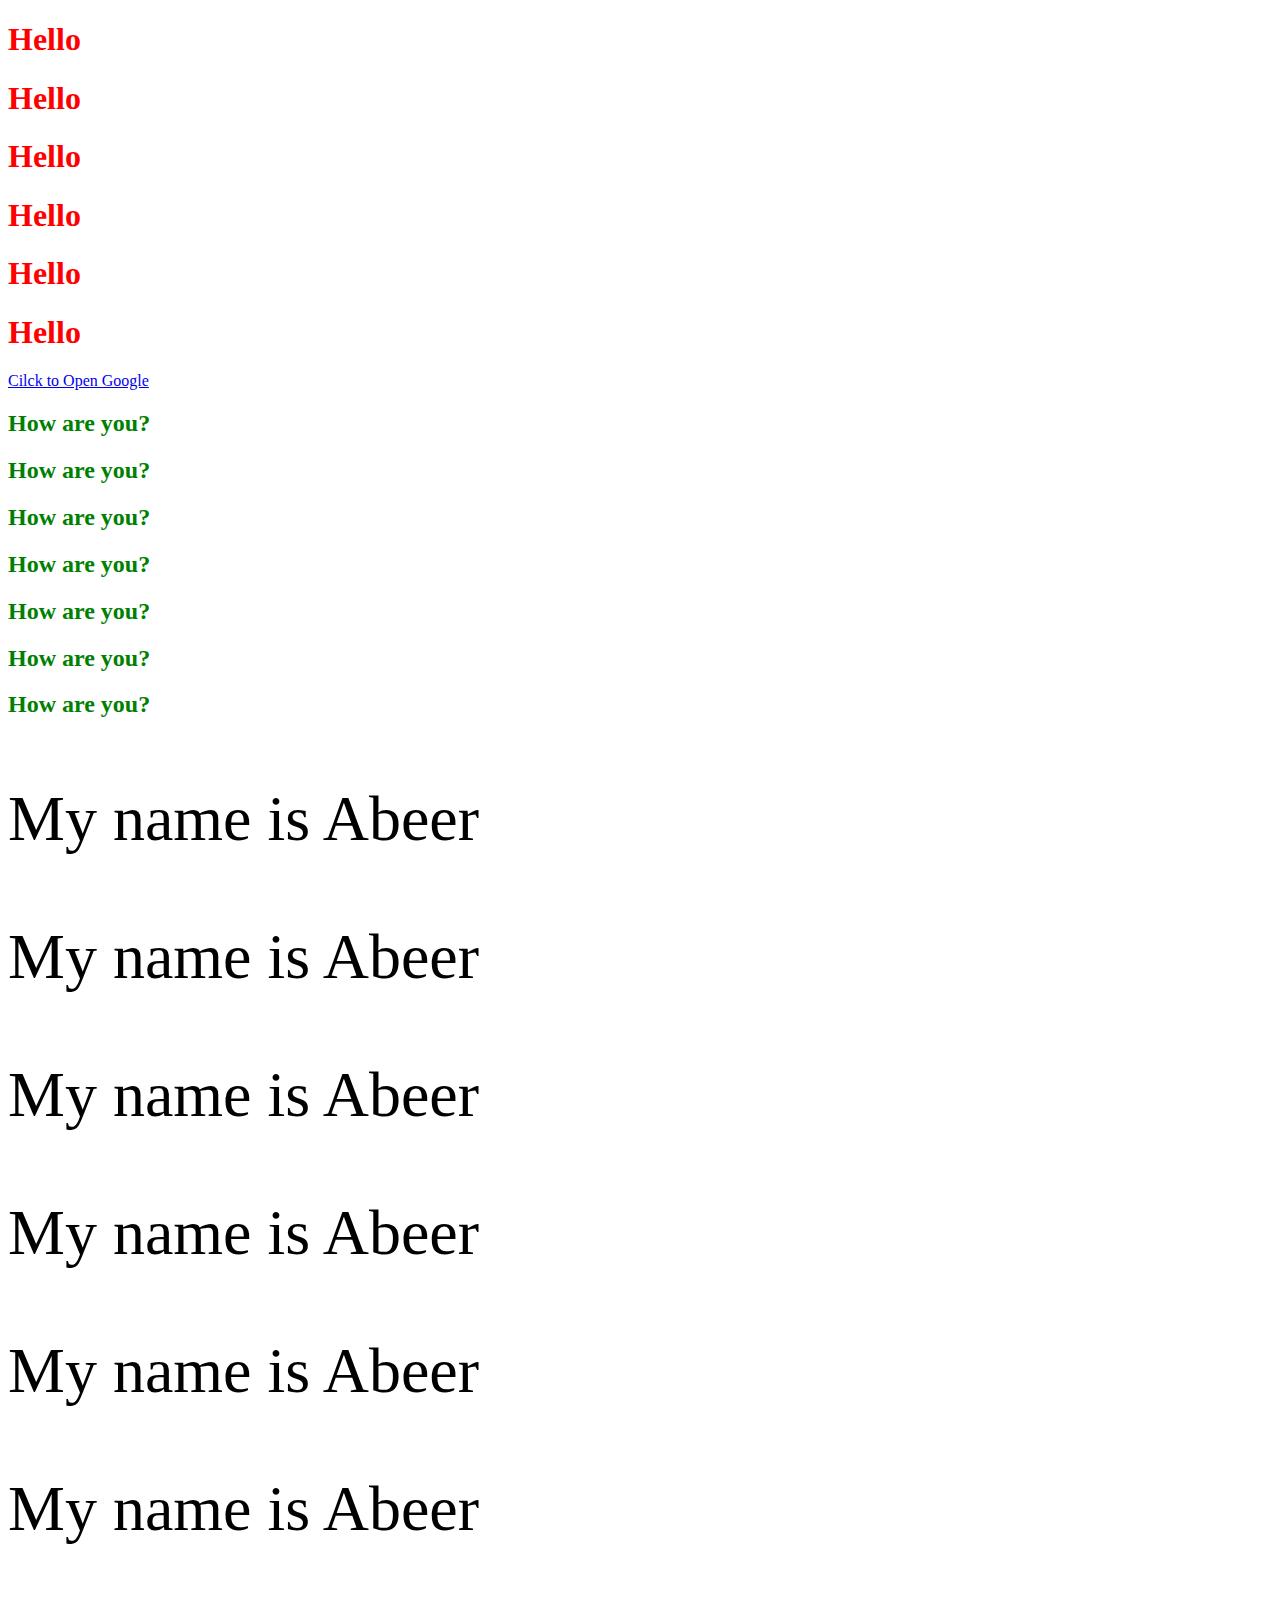
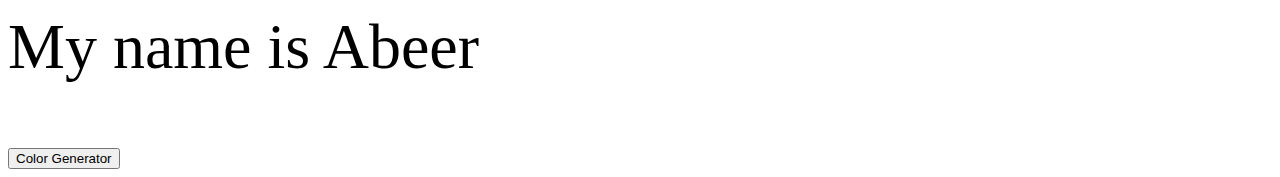
<file: call by tag name/index.html>
<!DOCTYPE html>
<html lang="en">
  <head>
    <meta charset="UTF-8" />
    <meta name="viewport" content="width=device-width, initial-scale=1.0" />
    <title>Document</title>
  </head>
  <body>
    <h1>Hello</h1>
    <h1>Hello</h1>
    <h1>Hello</h1>
    <h1>Hello</h1>
    <h1>Hello</h1>
    <h1>Hello</h1>
    <div id="anchor"></div>
    <h2 class="heading2">How are you?</h2>
    <h2 class="heading2">How are you?</h2>
    <h2 class="heading2">How are you?</h2>
    <h2 class="heading2">How are you?</h2>
    <h2 class="heading2">How are you?</h2>
    <h2 class="heading2">How are you?</h2>
    <h2 class="heading2">How are you?</h2>

    <p class="para">My name is Abeer</p>
    <p class="para">My name is Abeer</p>
    <p class="para">My name is Abeer</p>
    <p class="para">My name is Abeer</p>
    <p class="para">My name is Abeer</p>
    <p class="para">My name is Abeer</p>
    <p class="para">My name is Abeer</p>

    <button onclick="randomColorGenerator()">Color Generator</button>
    <script src="js/script.js"></script>
  </body>
</html>
</file>
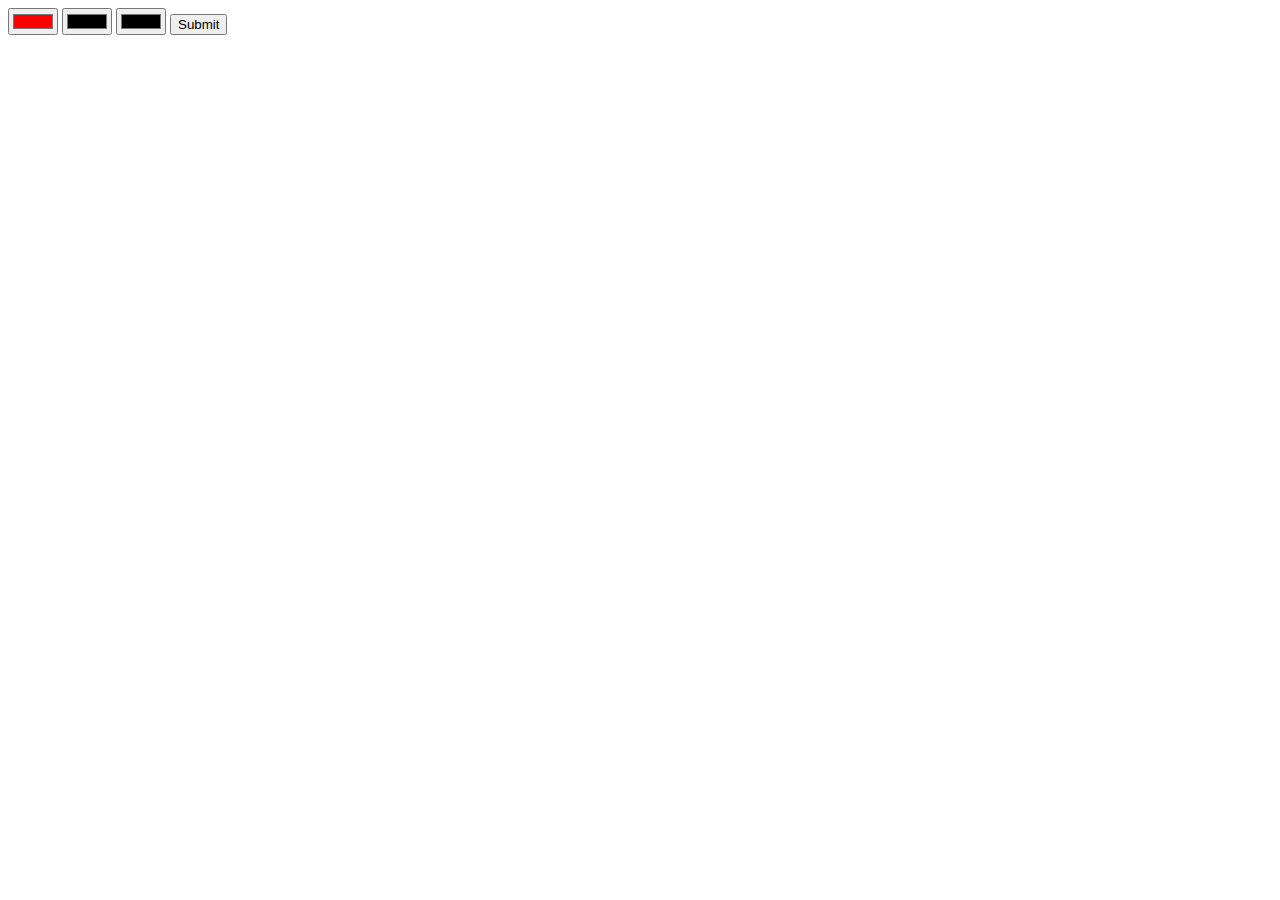
<file: color code type color/index.html>
<!DOCTYPE html>
<html lang="en">
  <head>
    <meta charset="UTF-8" />
    <meta name="viewport" content="width=device-width, initial-scale=1.0" />
    <title>Document</title>
  </head>
  <body>
    <div>
      <input type="color" id="color1" value="#ff0000" />
      <input type="color" id="color2" value="00ff00" />
      <input type="color" id="color3" value="0000ff" />
      <button onclick="handleChangeColor()">Submit</button>
    </div>
    <script src="js/script.js"></script>
  </body>
</html>
</file>
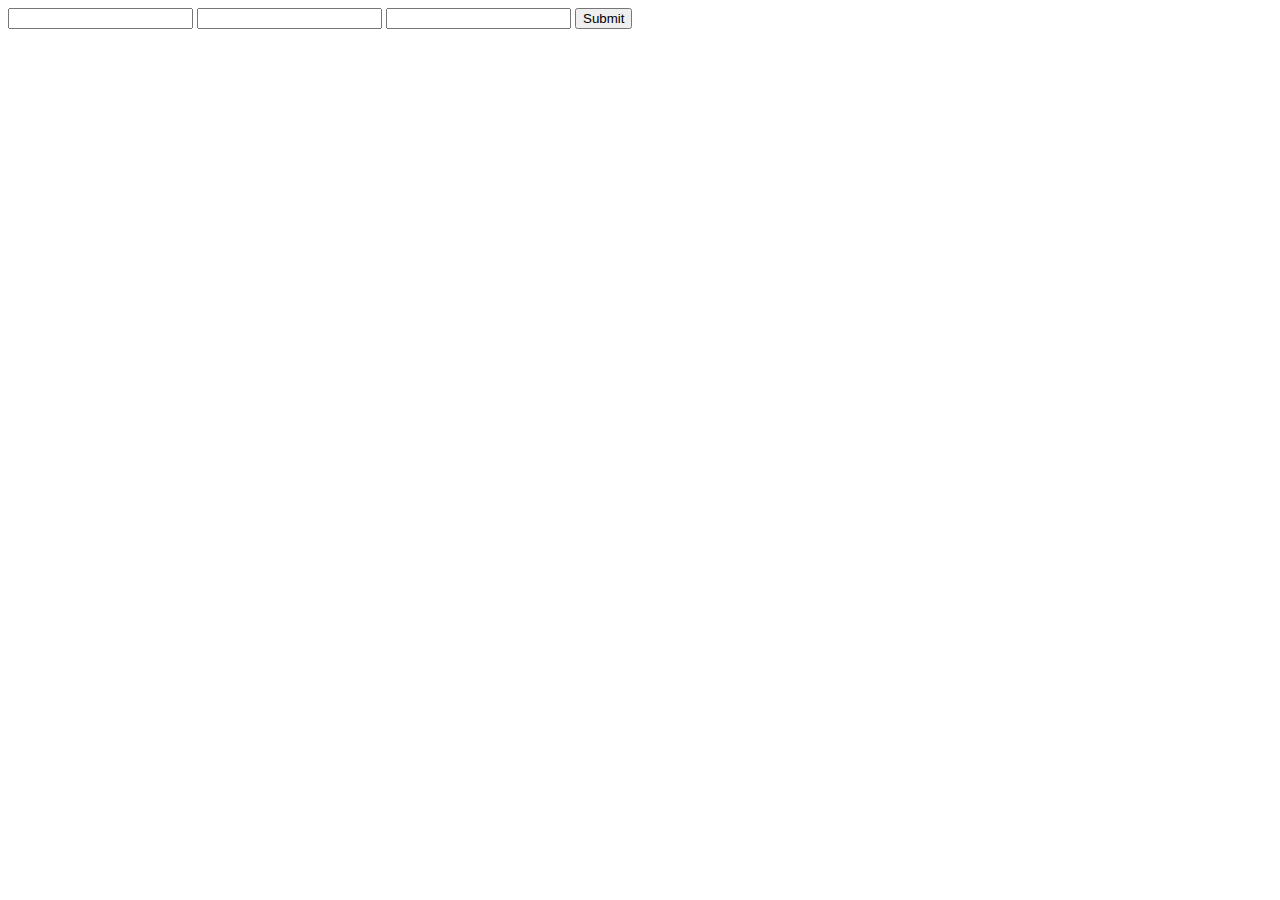
<file: color codes practice/index.html>
<!DOCTYPE html>
<html lang="en">
  <head>
    <meta charset="UTF-8" />
    <meta name="viewport" content="width=device-width, initial-scale=1.0" />
    <title>Document</title>
  </head>
  <body>
    <div>
      <input type="text" id="color1" />
      <input type="text" id="color2" />
      <input type="text" id="color3" />
      <button onclick="handleChangeColor()">Submit</button>
    </div>
    <script src="js/script.js"></script>
  </body>
</html>
</file>
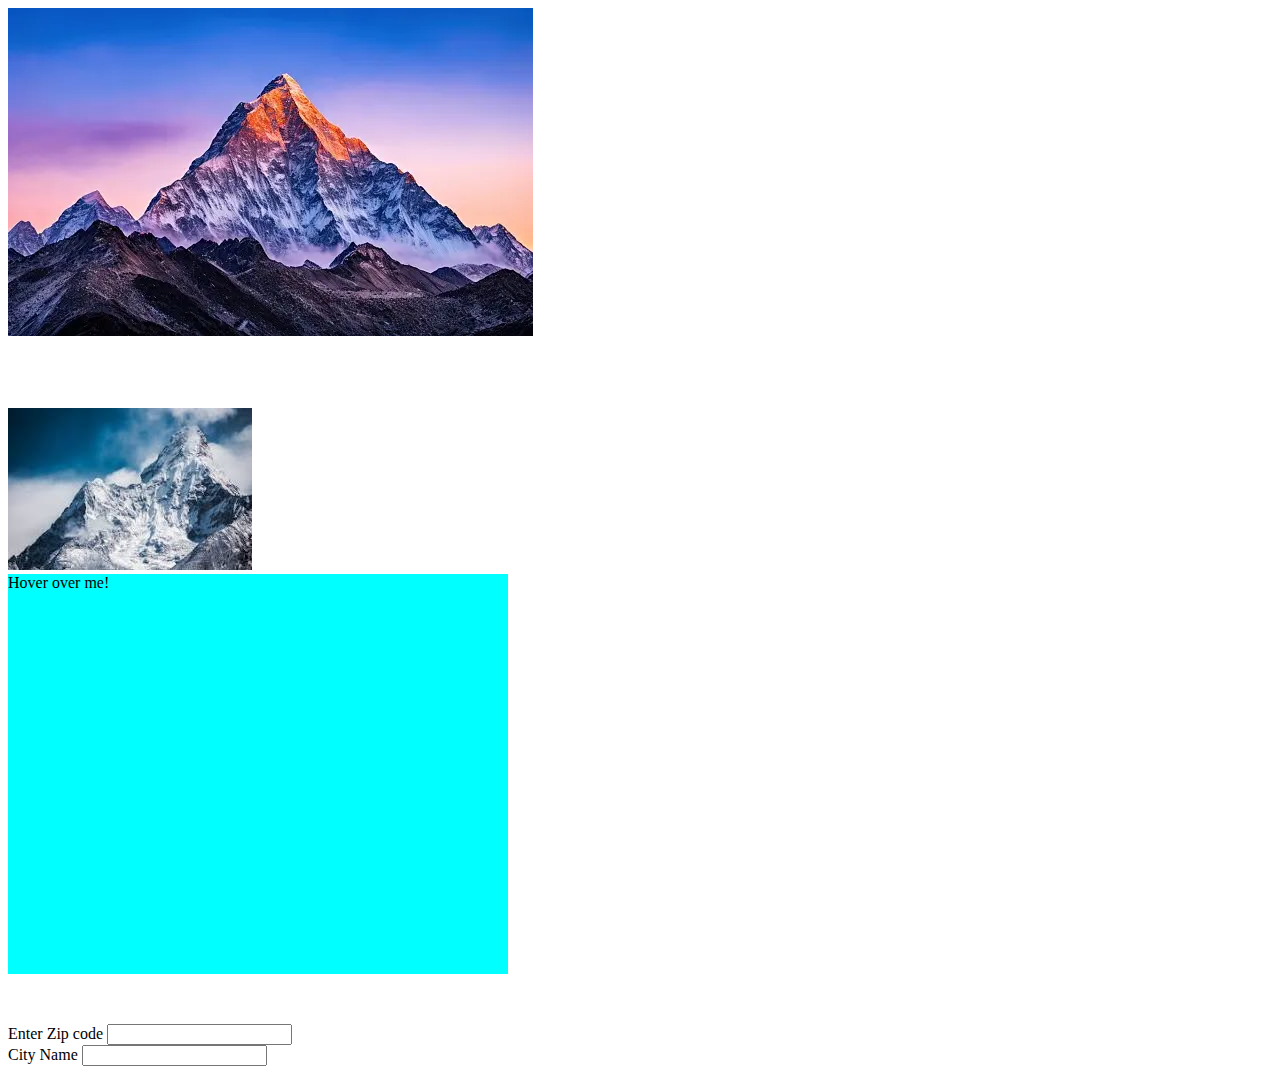
<file: Events/index.html>
<!DOCTYPE html>
<html lang="en">
  <head>
    <meta charset="UTF-8" />
    <meta name="viewport" content="width=device-width, initial-scale=1.0" />
    <title>Document</title>
  </head>
  <body>
    <div style="width: 500px; height: 400px">
      <img
        src="images/istockphoto-1672317574-170667a.webp"
        alt=""
        onclick="alert('Hello')"
      />
    </div>

    <div>
      <img
        src="images/images.jpeg"
        alt=""
        onMouseover="src='images/images (1).jpeg'"
        onMouseleave="src='images/images.jpeg'"
      />
    </div>

    <div
      style="width: 500px; height: 400px; background-color: aqua"
      onmouseenter="this.style.background = 'green'"
      onmouseout="this.style.background = 'aqua'"
    >
      Hover over me!
    </div>

    <div style="margin-top: 50px">
      <label for="">Enter Zip code</label>
      <input
        type="text"
        id="zip"
        onfocus="this.style.backgroundColor = 'yellow'"
        onblur="fillCity()"
      /><br />

      <label for="">City Name</label>
      <input type="text" id="city" />
    </div>

    <script src="js/script.js"></script>
  </body>
</html>
</file>
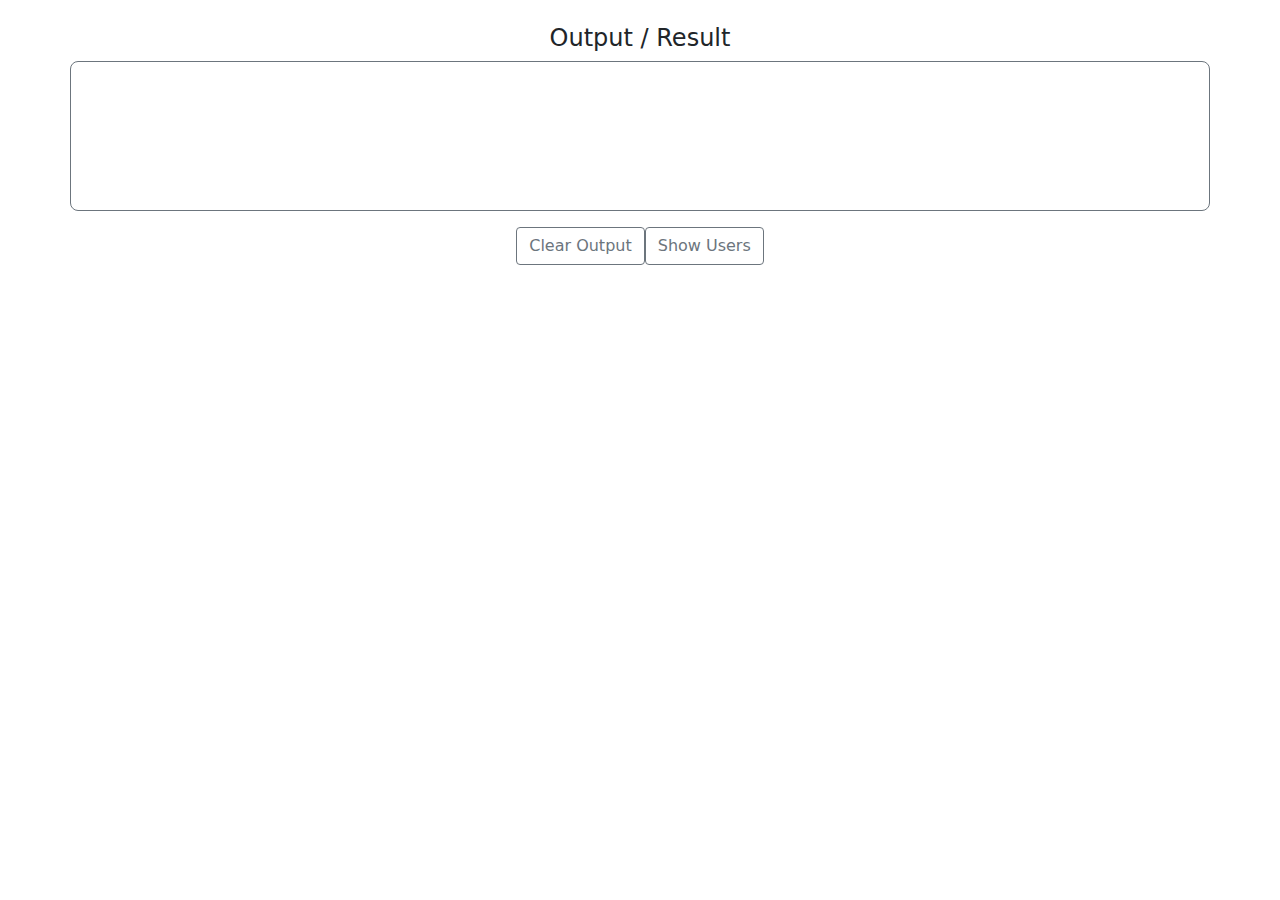
<file: fetch data/index.html>
<!DOCTYPE html>
<html lang="en">
  <head>
    <meta charset="UTF-8" />
    <meta name="viewport" content="width=device-width, initial-scale=1.0" />
    <title>Document</title>

    <link
      rel="stylesheet"
      href="https://cdn.jsdelivr.net/npm/bootstrap@5.3.3/dist/css/bootstrap.min.css"
    />
  </head>
  <body>
    <div class="row">
      <div class="col">
        <h4 class="text-center mt-4">Output / Result</h4>
        <div
          class="border rounded-3 border-secondary p-2 text-center container"
          style="min-height: 150px"
        >
          <span id="showTable"></span>
        </div>
        <div class="d-flex justify-content-center">
          <button
            class="btn btn-outline-secondary rounded-1 mt-3 text-center"
            onclick="clearOutput()"
          >
            Clear Output</button
          ><br />
          <button
            class="btn btn-outline-secondary rounded-1 mt-3 text-center"
            onclick="showUsers()"
          >
            Show Users
          </button>
        </div>
      </div>
    </div>

    <script src="https://cdn.jsdelivr.net/npm/bootstrap@5.3.3/dist/js/bootstrap.bundle.min.js"></script>

    <script src="js/script.js"></script>
  </body>
</html>
</file>
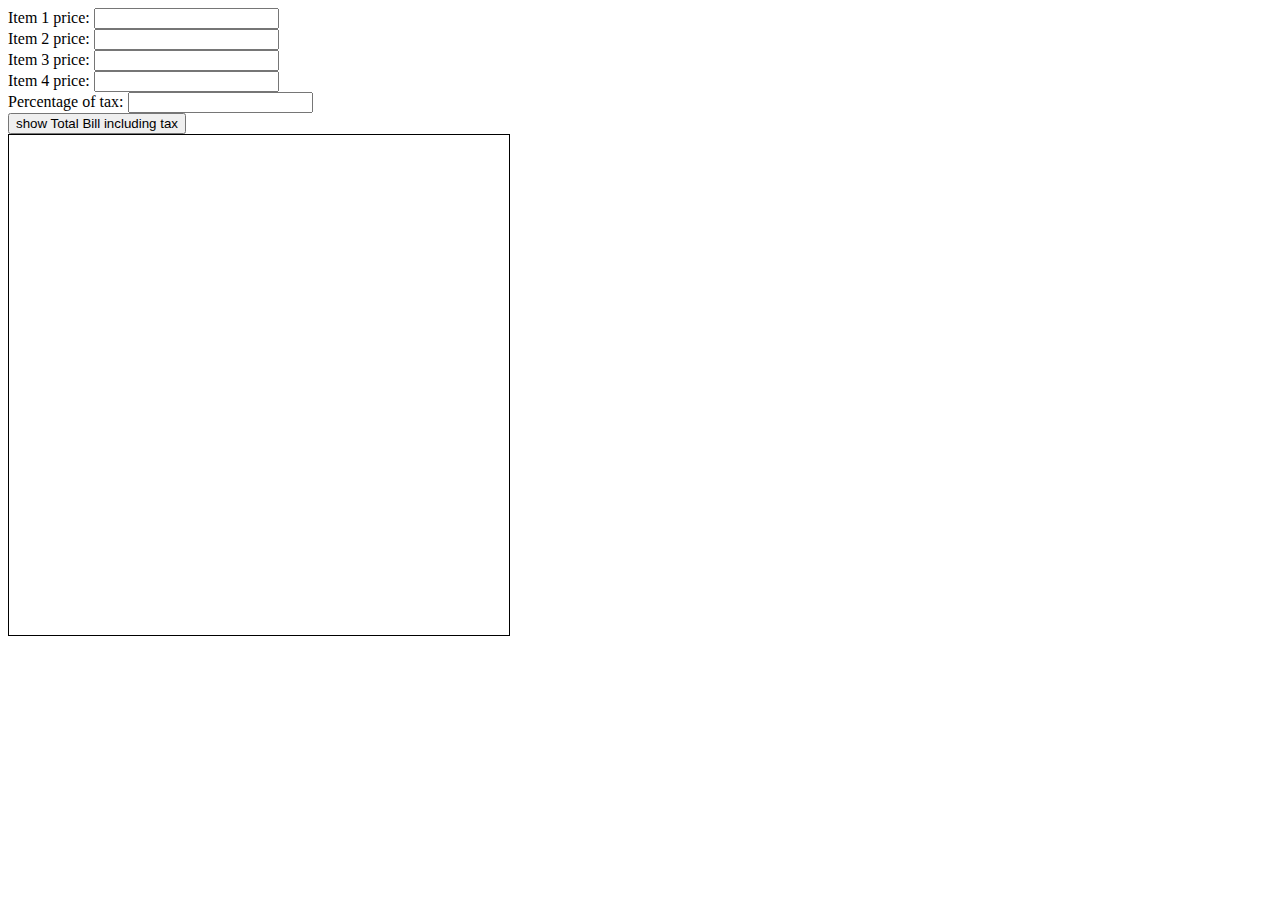
<file: gst calculation/index.html>
<!DOCTYPE html>
<html lang="en">
  <head>
    <meta charset="UTF-8" />
    <meta name="viewport" content="width=device-width, initial-scale=1.0" />
    <title>Document</title>
  </head>
  <body>
    <div>
      <label for="">Item 1 price:</label>
      <input id="inputBill1" type="text" /><br />
      <label for="">Item 2 price:</label>
      <input id="inputBill2" type="text" /><br />
      <label for="">Item 3 price:</label>
      <input id="inputBill3" type="text" /><br />
      <label for="">Item 4 price:</label>
      <input id="inputBill4" type="text" /><br />
      <!-- <button onclick="calculationOfBill()">Show Bill</button><br /> -->

      <label for="">Percentage of tax:</label>
      <input id="inputTax" type="text" /><br />

      <button onclick="calculationOfBill()">
        show Total Bill including tax
      </button>
    </div>
    <div
      id="output"
      style="border: 1px solid black; height: 500px; width: 500px"
    ></div>

    <script src="js/script.js"></script>
  </body>
</html>
</file>
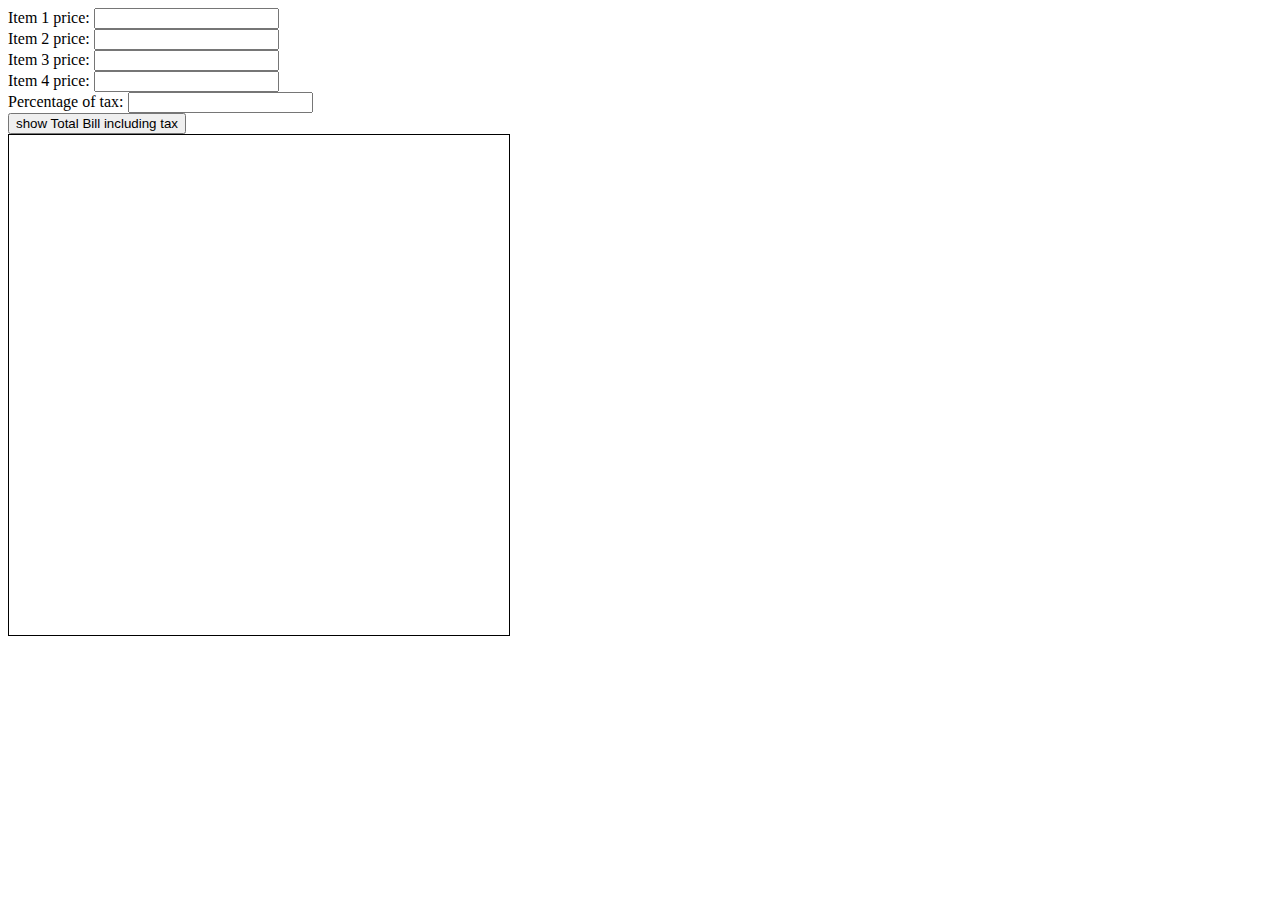
<file: gst calculation2/index.html>
<!DOCTYPE html>
<html lang="en">
  <head>
    <meta charset="UTF-8" />
    <meta name="viewport" content="width=device-width, initial-scale=1.0" />
    <title>Document</title>
  </head>
  <body>
    <div>
      <label for="">Item 1 price:</label>
      <input id="item1" type="text" /><br />
      <label for="">Item 2 price:</label>
      <input id="item2" type="text" /><br />
      <label for="">Item 3 price:</label>
      <input id="item3" type="text" /><br />
      <label for="">Item 4 price:</label>
      <input id="item4" type="text" /><br />
      <!-- <button onclick="calculationOfBill()">Show Bill</button><br /> -->

      <label for="">Percentage of tax:</label>
      <input id="tax" type="text" /><br />

      <button onclick="calculationOfBill()">
        show Total Bill including tax
      </button>
    </div>
    <div
      id="output"
      style="border: 1px solid black; height: 500px; width: 500px"
    ></div>

    <script src="js/script.js"></script>
  </body>
</html>
</file>
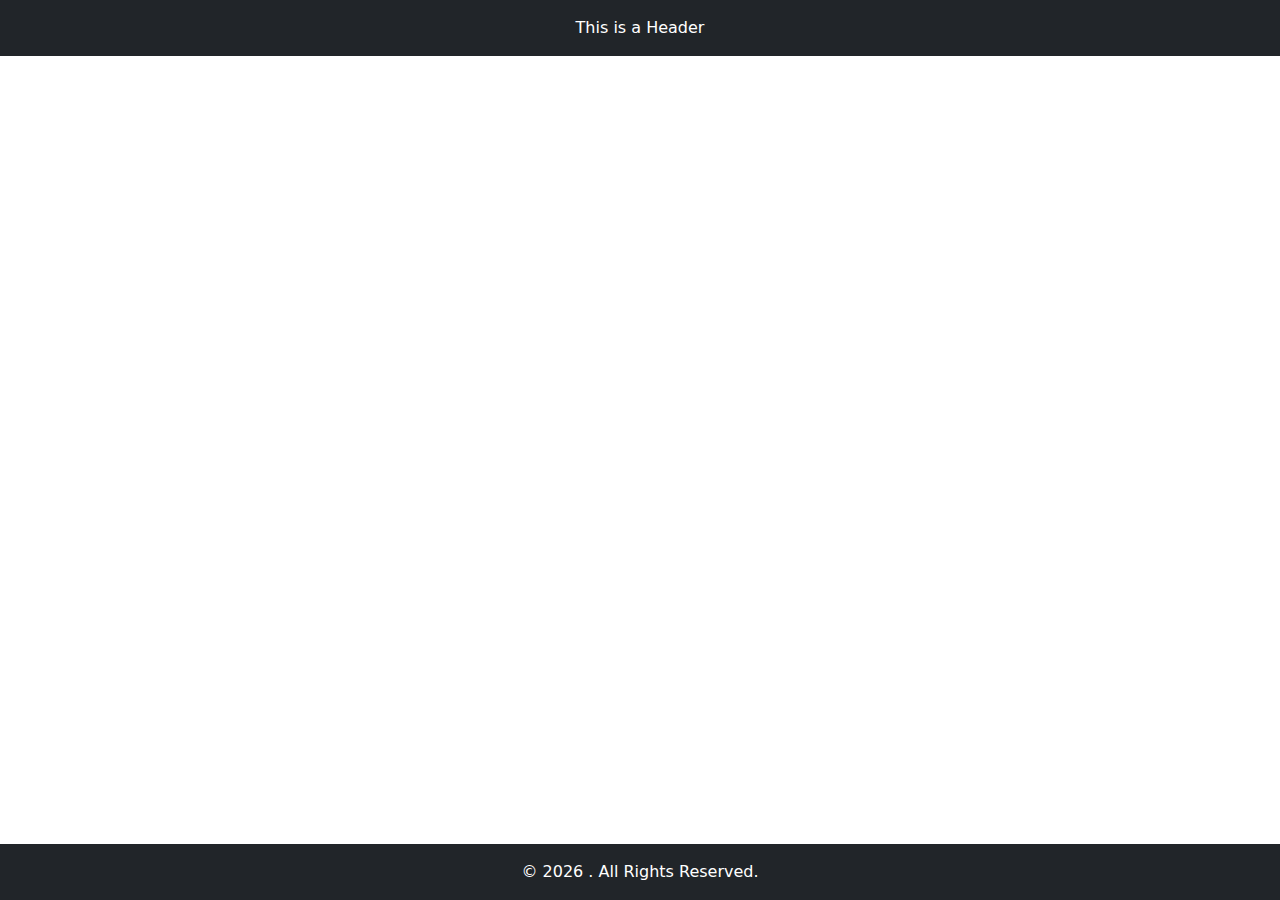
<file: header_footer/index.html>
<!DOCTYPE html>
<html lang="en">
  <head>
    <meta charset="UTF-8" />
    <meta name="viewport" content="width=device-width, initial-scale=1.0" />
    <title>Document</title>
    <link
      rel="stylesheet"
      href="https://cdn.jsdelivr.net/npm/bootstrap@5.3.3/dist/css/bootstrap.min.css"
    />
  </head>
  <body class="d-flex flex-column min-vh-100">
    <header>
      <div class="bg-dark text-center text-white">
        <span id="output"></span>
      </div>
    </header>
    <header class="py-3 bg-dark text-center text-white">
      This is a Header
    </header>

    <main class="container my-auto flex-grow-1"></main>

    <footer class="bg-dark text-white mt-auto py-3">
      <div class="text-center">
        <p class="mb-0">
          &copy; <span id="currentYear"></span> . All Rights Reserved.
        </p>
      </div>
    </footer>
    <script src="https://cdn.jsdelivr.net/npm/bootstrap@5.3.3/dist/js/bootstrap.bundle.min.js"></script>

    <!-- Custom JS -->
    <script src="js/script.js"></script>
  </body>
</html>
</file>
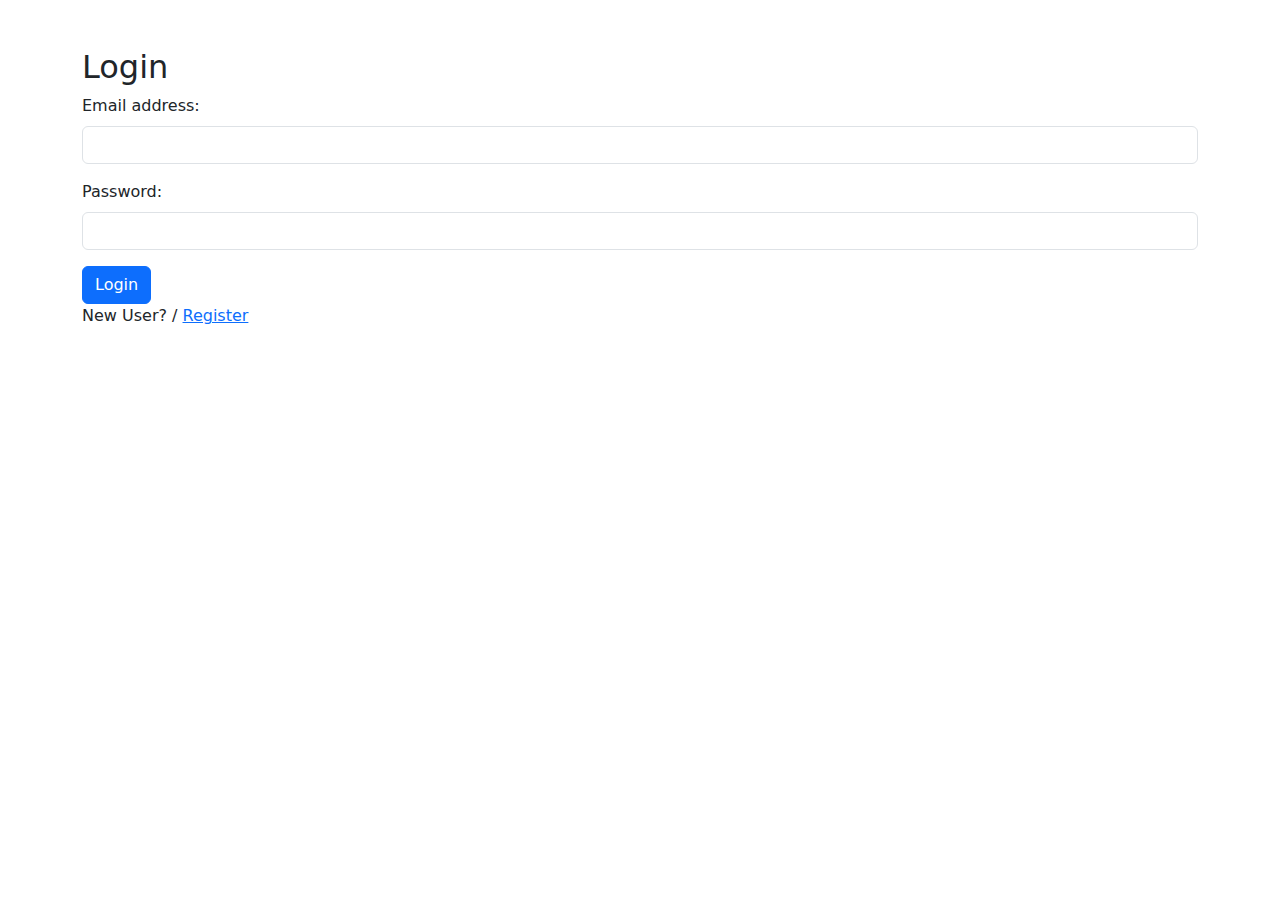
<file: Login_register/index.html>
<!DOCTYPE html>
<html lang="en">
  <head>
    <meta charset="UTF-8" />
    <meta name="viewport" content="width=device-width, initial-scale=1.0" />
    <title>Login</title>
    <link
      href="https://cdn.jsdelivr.net/npm/bootstrap@5.1.3/dist/css/bootstrap.min.css"
      rel="stylesheet"
    />
  </head>
  <body>
    <div class="container mt-5">
      <h2>Login</h2>
      <form id="loginForm">
        <div class="mb-3">
          <label for="email" class="form-label">Email address:</label>
          <input
            type="email"
            class="form-control"
            id="email"
            name="email"
            required
          />
        </div>
        <div class="mb-3">
          <label for="password" class="form-label">Password:</label>
          <input type="password" class="form-control" id="password" required />
        </div>
        <button type="submit" class="btn btn-primary" onclick="handleLogin()">
          Login
        </button>
      </form>

      <p>New User? / <a href="register.html">Register</a></p>
    </div>
    <script src="js/script.js"></script>
  </body>
</html>
</file>
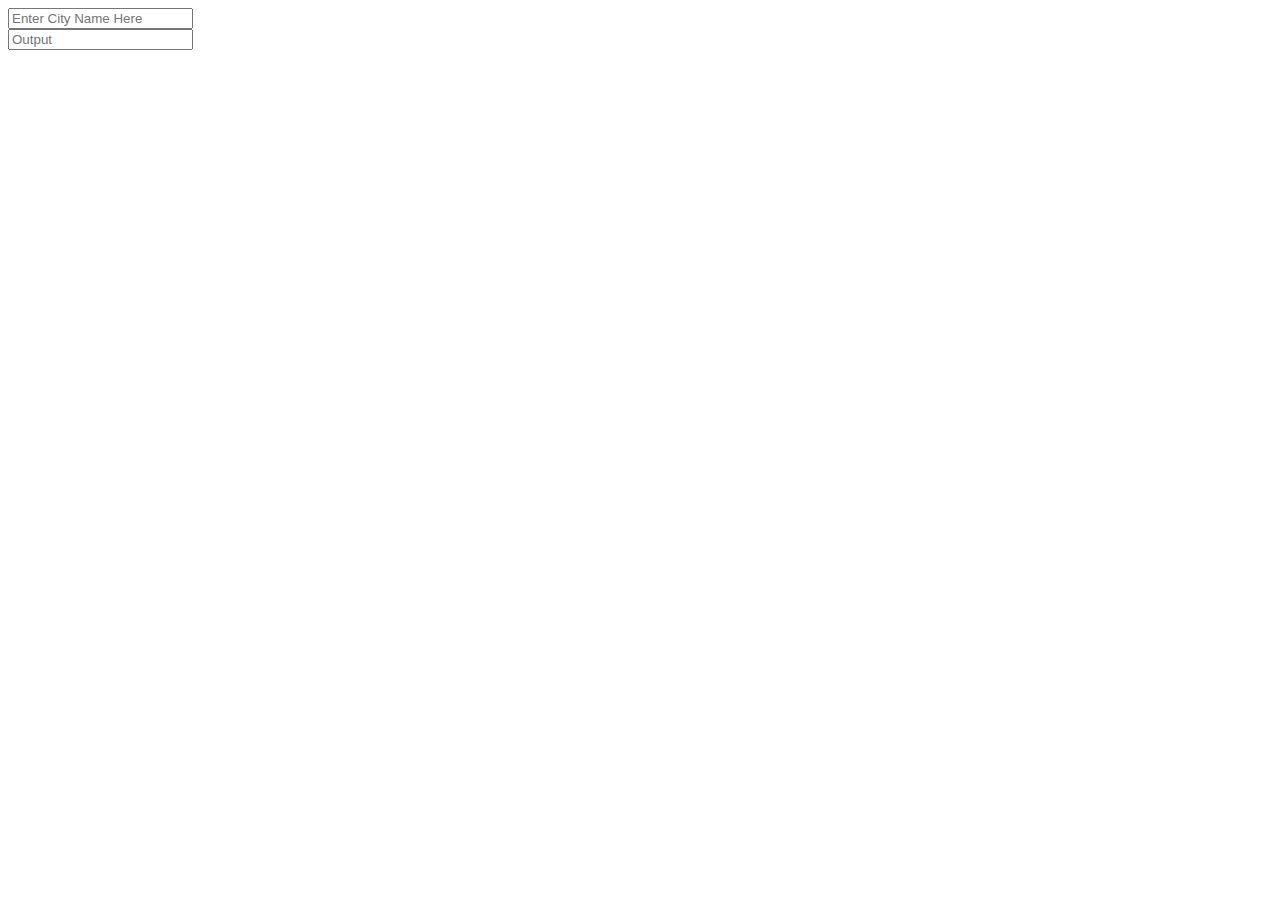
<file: mashhood/index.html>
<!DOCTYPE html>
<html lang="en">
  <head>
    <meta charset="UTF-8" />
    <meta name="viewport" content="width=device-width, initial-scale=1.0" />
    <title>Monday</title>
  </head>
  <body>
    <input
      type="text"
      id="first-input"
      onblur="citiNames()"
      placeholder="Enter City Name Here"
    /><br />
    <input type="text" id="output" placeholder="Output" />

    <script src="script.js"></script>
  </body>
</html>
</file>
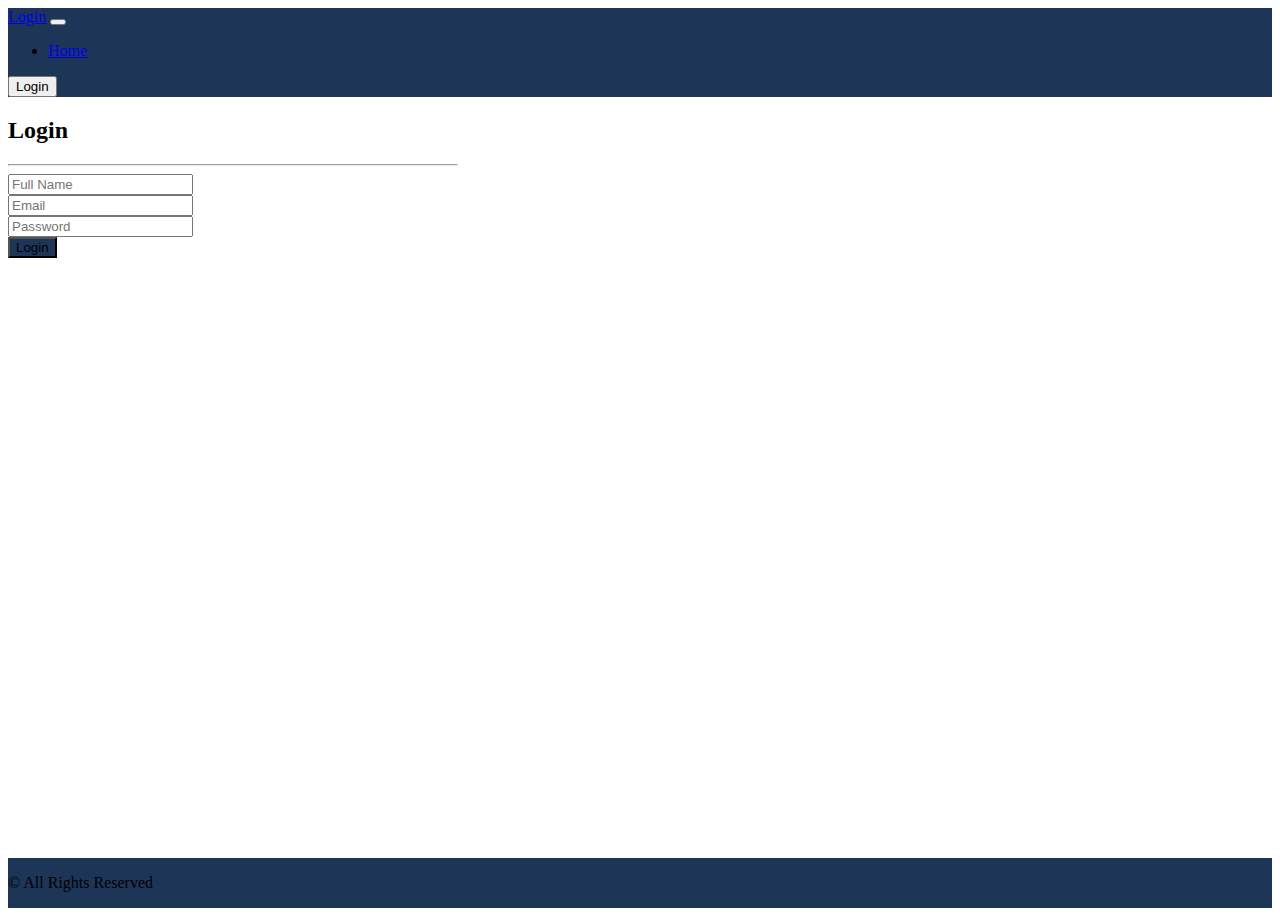
<file: nazar/index.html>
<!DOCTYPE html>
<html lang="en">
  <head>
    <meta charset="UTF-8" />
    <meta name="viewport" content="width=device-width, initial-scale=1.0" />

    <link
      href="https://cdn.jsdelivr.net/npm/bootstrap@5.0.2/dist/css/bootstrap.min.css"
      rel="stylesheet"
      integrity="sha384-EVSTQN3/azprG1Anm3QDgpJLIm9Nao0Yz1ztcQTwFspd3yD65VohhpuuCOmLASjC"
      crossorigin="anonymous"
    />

    <link rel="stylesheet" href="style/styles.css" />

    <title>Login Page Example</title>
  </head>
  <body>
    <header>
      <nav class="navbar navbar-expand-lg navbar-light bg-light bg-primary">
        <div class="container">
          <a class="navbar-brand" href="#">Login</a>
          <button
            class="navbar-toggler"
            type="button"
            data-bs-toggle="collapse"
            data-bs-target="#navbarSupportedContent"
            aria-controls="navbarSupportedContent"
            aria-expanded="false"
            aria-label="Toggle navigation"
          >
            <span class="navbar-toggler-icon"></span>
          </button>
          <div class="collapse navbar-collapse" id="navbarSupportedContent">
            <ul class="navbar-nav me-auto mb-2 mb-lg-0">
              <li class="nav-item">
                <a class="nav-link active" aria-current="page" href="#">Home</a>
              </li>
            </ul>
            <div class="d-flex">
              <button class="btn btn-light">Login</button>
            </div>
          </div>
        </div>
      </nav>
    </header>
    <main class="py-5 d-flex justify-content-center align-items-center">
      <div class="container">
        <div class="row">
          <div class="col-12">
            <div
              class="card p-3 p-md-4 mx-auto"
              style="max-width: 450px"
              id="loginCard"
            >
              <h2 class="text-center">Login</h2>
              <hr />
              <form onsubmit="handlelogin()">
                <div class="row">
                  <div class="col-12 mb-3">
                    <input
                      type="text"
                      class="form-control"
                      placeholder="Full Name"
                      id="fullName"
                    />
                  </div>
                  <div class="col-12 mb-3">
                    <input
                      type="text"
                      class="form-control"
                      placeholder="Email"
                      id="email"
                    />
                  </div>
                  <div class="col-12 mb-3">
                    <input
                      type="text"
                      class="form-control"
                      placeholder="Password"
                      id="Password"
                    />
                  </div>
                  <div class="col-12">
                    <button class="btn btn-primary w-100">Login</button>
                  </div>
                </div>
              </form>
            </div>
          </div>
        </div>
      </div>
    </main>

    <footer class="py-2">
      <div class="container">
        <div class="row">
          <div class="col-12">
            <p class="mb-0 text-center text-white">
              &copy; <span id="year"></span>All Rights Reserved
            </p>
          </div>
        </div>
      </div>
    </footer>
    <script
      src="https://cdn.jsdelivr.net/npm/bootstrap@5.0.2/dist/js/bootstrap.bundle.min.js"
      integrity="sha384-MrcW6ZMFYlzcLA8Nl+NtUVF0sA7MsXsP1UyJoMp4YLEuNSfAP+JcXn/tWtIaxVXM"
      crossorigin="anonymous"
    ></script>
    <script src="js/script.js"></script>
  </body>
</html>
</file>
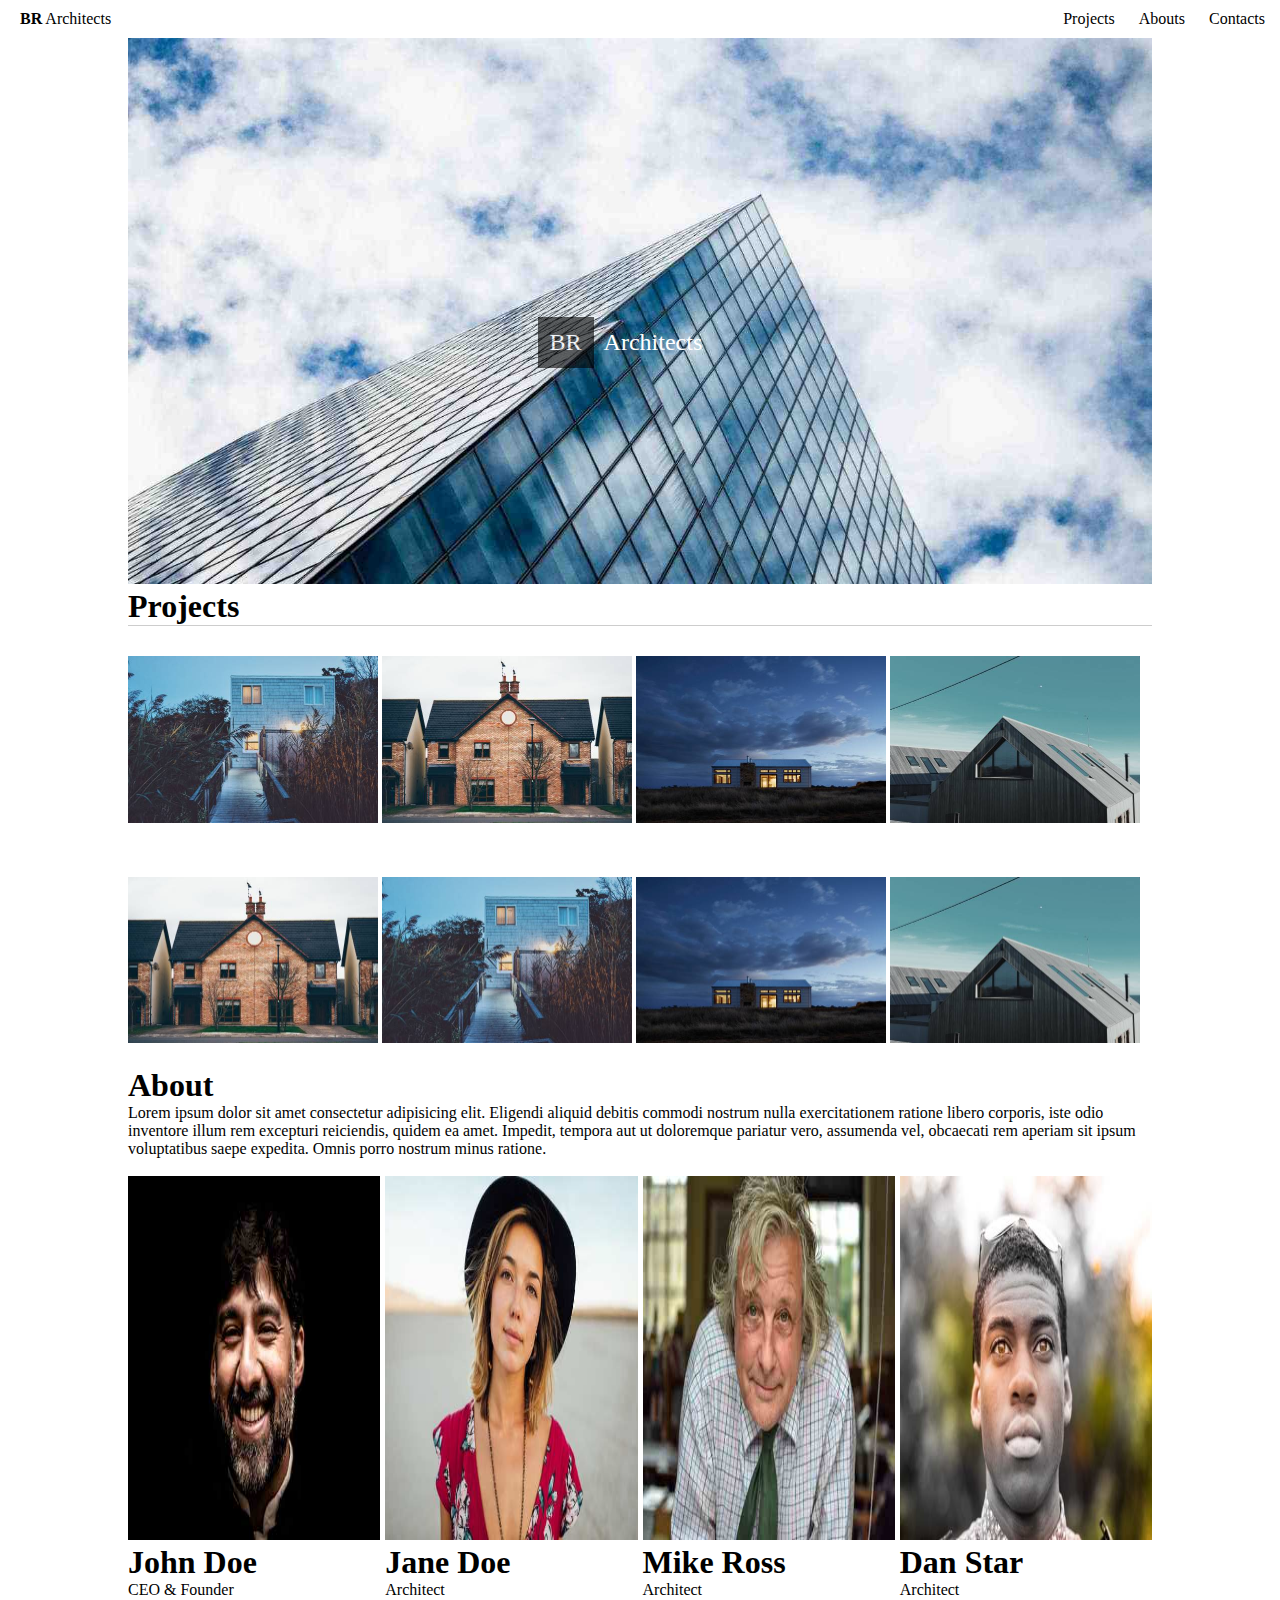
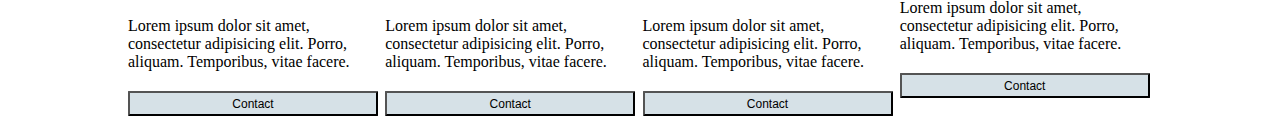
<file: practice/index.html>
<!DOCTYPE html>
<html lang="en">
  <head>
    <meta charset="UTF-8" />
    <meta name="viewport" content="width=device-width, initial-scale=1.0" />
    <link rel="stylesheet" href="styles.css" />
    <title>BR Architects</title>
  </head>
  <body>
    <div class="header">
      <div class="logo"><b>BR</b> Architects</div>

      <div class="nav-links">
        <a href="#">Projects</a>
        <a href="#">Abouts</a>
        <a href="#">Contacts</a>
      </div>
    </div>
    <div class="content">
      <div class="img-text">
        <img src="./images/building.jpg" alt="" />

        <div class="center-logo">
          <p class="BR-box">BR</p>
          <p>Architects</p>
        </div>
      </div>

      <div class="projects">
        <h1>Projects</h1>

        <img src="./images/1.jpg" alt="" />
        <img src="./images/2.jpg" alt="" />
        <img src="./images/3.jpg" alt="" />
        <img src="./images/4.jpg" alt="" />
        <img src="./images/2.jpg" alt="" />
        <img src="./images/1.jpg" alt="" />
        <img src="./images/3.jpg" alt="" />
        <img src="./images/4.jpg" alt="" />
      </div>
      
      <div class="about-parent">
      <h1>About</h1>
      <p>   
       Lorem ipsum dolor sit amet consectetur adipisicing elit. Eligendi
       aliquid debitis commodi nostrum nulla exercitationem ratione libero
       corporis, iste odio inventore illum rem excepturi reiciendis, quidem ea
       amet. Impedit, tempora aut ut doloremque pariatur vero, assumenda vel,
       obcaecati rem aperiam sit ipsum voluptatibus saepe expedita. Omnis porro
       nostrum minus ratione.</p> <br/>
      
      <div class="about-child">

        <div class="about-img">
          <img src="./images/pai.jpg" alt="" />
          <h1>John Doe</h1>
          <p>CEO & Founder</p>
          <br />
          <p>
            Lorem ipsum dolor sit amet, consectetur adipisicing elit. Porro,
            aliquam. Temporibus, vitae facere.
          </p>
          <button class="about-button">Contact</button>
        </div>

        <div class="about-img">
          <img src="./images/girl.jpg" alt="" />
          <h1>Jane Doe</h1>
          <p>Architect</p>
          <br />
          <p>
            Lorem ipsum dolor sit amet, consectetur adipisicing elit. Porro,
            aliquam. Temporibus, vitae facere.
          </p>
          <button class="about-button">Contact</button>
        </div>

        <div class="about-img">
          <img src="./images/bal.jpg" alt="" />
          <h1>Mike Ross</h1>
          <p>Architect</p>
          <br />
          <p>
            Lorem ipsum dolor sit amet, consectetur adipisicing elit. Porro,
            aliquam. Temporibus, vitae facere.
          </p>
          <button class="about-button">Contact</button>
        </div>

        <div class="about-img">
         <img src="./images/man.jpg" alt="" />
         <h1>Dan Star</h1>
         <p>Architect</p>
         <p>
           Lorem ipsum dolor sit amet, consectetur adipisicing elit. Porro,
           aliquam. Temporibus, vitae facere.
         </p>
         
          <button class="about-button">Contact</button>
       </div>
       </div>
        
      </div>

      <!-- <div class="contact">
        <h1>Contact</h1>
        <br />
        <p>Lets get in touch and talk about your new project.</p>

        <div class="child">
          <input type="text" placeholder="Name" />
          <input type="Email" placeholder="Email" />
          <input type="text" placeholder="Subject" />
          <input type="text" placeholder="Comment" />
        </div>
      </div>

      <button>Send Message</button> -->

    
      <!-- <div class="last-img">
        <img src="./images/map.jpg" alt="" />
      </div>
    

    <div class="footer">
      Powered by
      <a href="#">w3.css</a>
    </div> -->
  </body>
</html>
</file>
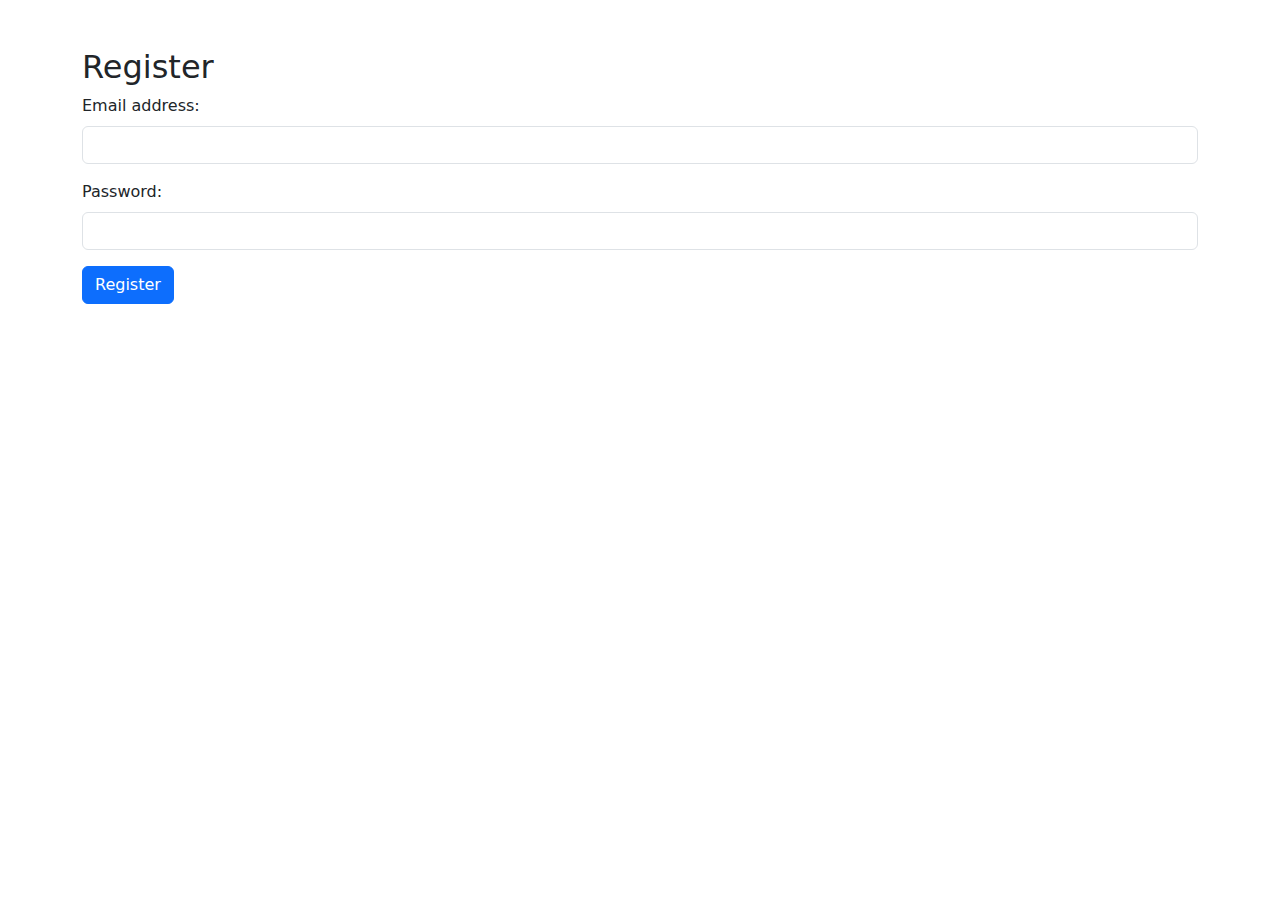
<file: Login_register/register.html>
<!DOCTYPE html>
<html lang="en">
  <head>
    <meta charset="UTF-8" />
    <meta name="viewport" content="width=device-width, initial-scale=1.0" />
    <title>Register</title>
    <link
      href="https://cdn.jsdelivr.net/npm/bootstrap@5.1.3/dist/css/bootstrap.min.css"
      rel="stylesheet"
    />
  </head>
  <body>
    <div class="container mt-5">
      <h2>Register</h2>
      <form id="registerForm">
        <div class="mb-3">
          <label for="email" class="form-label">Email address:</label>
          <input
            type="email"
            class="form-control"
            id="email"
            name="email"
            required
          />
        </div>
        <div class="mb-3">
          <label for="password" class="form-label">Password:</label>
          <input
            type="password"
            class="form-control"
            id="password"
            name="password"
            required
          />
        </div>
        <button
          type="submit"
          class="btn btn-primary"
          onclick="handleRegister()"
        >
          Register
        </button>
      </form>
    </div>

    <script src="js/script.js"></script>
  </body>
</html>
</file>
<file: nazar/style/styles.css>
body{
    display: flex;
    flex-direction: column;
    min-height: 100vh;
}
main{
    flex: 1 0 auto;
}
nav.navbar{
    background-color: #1d3557 !important;
}
footer{
    background-color: #1d3557;
}
button.btn-primary{
    background-color: #1d3557;
}
</file>
<file: practice/styles.css>
* {
    box-sizing: border-box;
    margin: 0;
    padding: 0;
}

.header {
    display: flex;
    justify-content: space-between;
    background-color: #ffffff;
    padding: 10px 5px 10px 20px;
}

.nav-links a {
    color: black;
    text-decoration: none;
    /* justify-content: space-between; */
    padding: 0 10px 0 10px;
    /* background-color: aqua; */
}

.content {
    width: 80%;
    margin: 0 auto;
    height: fit-content;
    /* align-items: center; */
}

.content img {
    background-color: #ffffff;
    height: 100%;
    width: 100%;
}

.BR-box {
    background-color: black;
    color: white;
    width: fit-content;
    padding: 12px;
    margin-right: 10px;
    opacity: 0.6;

    /* font-weight: 200px; */
    /* opacity: 0.1; */
}

.img-text {
    position: relative;
}

.center-logo {
    /* display: inline-block; */
    display: flex;
    align-items: center;
    position: absolute;
    bottom: 40%;
    left: 40%;
}

.center-logo p {
    font-size: x-large;
    color: #ffffff;
}

.projects h1 {
    border-bottom: 0.2px solid #cdcdcd;
}

.projects img {
    width: 250px;
    margin: 30px 0 20px 0;
}

.about-child {
    /* height: 400px; */
    /* width: 200px; */
    display: flex;
    /* flex-direction: column; */
    /* margin-left: 20px; */
    gap: 5px;
    flex-wrap: wrap;
}

/* .about-parent {
    display: flex;
    flex-direction: column;
    margin-left: 20px;
} */

/* .about h1 {
    border-bottom: 0.2px solid #cdcdcd;
} */

.about-img {
    /* display: flex; */
    /* flex-direction: row; */
    /* float: right; */
    flex-grow: 1;
    flex-basis: 24%;
}

/* .about img { */
/* display: flex;
  flex-direction: column; */
/* float: left;
  background-color: aqua;
  width: 250px;
  justify-content: space-between;
  margin-top: 30px; */


.about-img img {
    width: 100%;
}

.about-button {
    width: 250px;
    background-color: #d6e1e7;
    color: black;
}

/* .form-wrap {
    width: 80%;
    justify-content: center;
    display: flex;
    height: 100px;
    width: 80%;
    margin: 0 auto;
    height: fit-content;

    border: 2px solid;
    background-color: aqua;
} */

.contact h1 {
    font-family: sans-serif;
    border-bottom: 0.2px solid #cdcdcd;
    width: 100%;
    /* text-decoration: ; */
}

.contact p {
    margin: 17px 0 17px 0;
}

.child {
    display: flex;
    flex-direction: column;
    gap: 8px;
}

/* .child ::placeholder {
  padding: 150% 15%;
} */

button {
    height: 25px;
    width: 88px;
    margin: 20px 0 20px 0;
    display: inline-block;
    background-color: black;
    color: #ffffff;
    border-radius: 1px;
    font-size: 12px;
}

.footer {
    height: 50px;
    background-color: black;
    text-align: center;
    color: #ffffff;
    padding-top: 16px;
}

.footer a {
    color: #ffffff;
}
</file>
